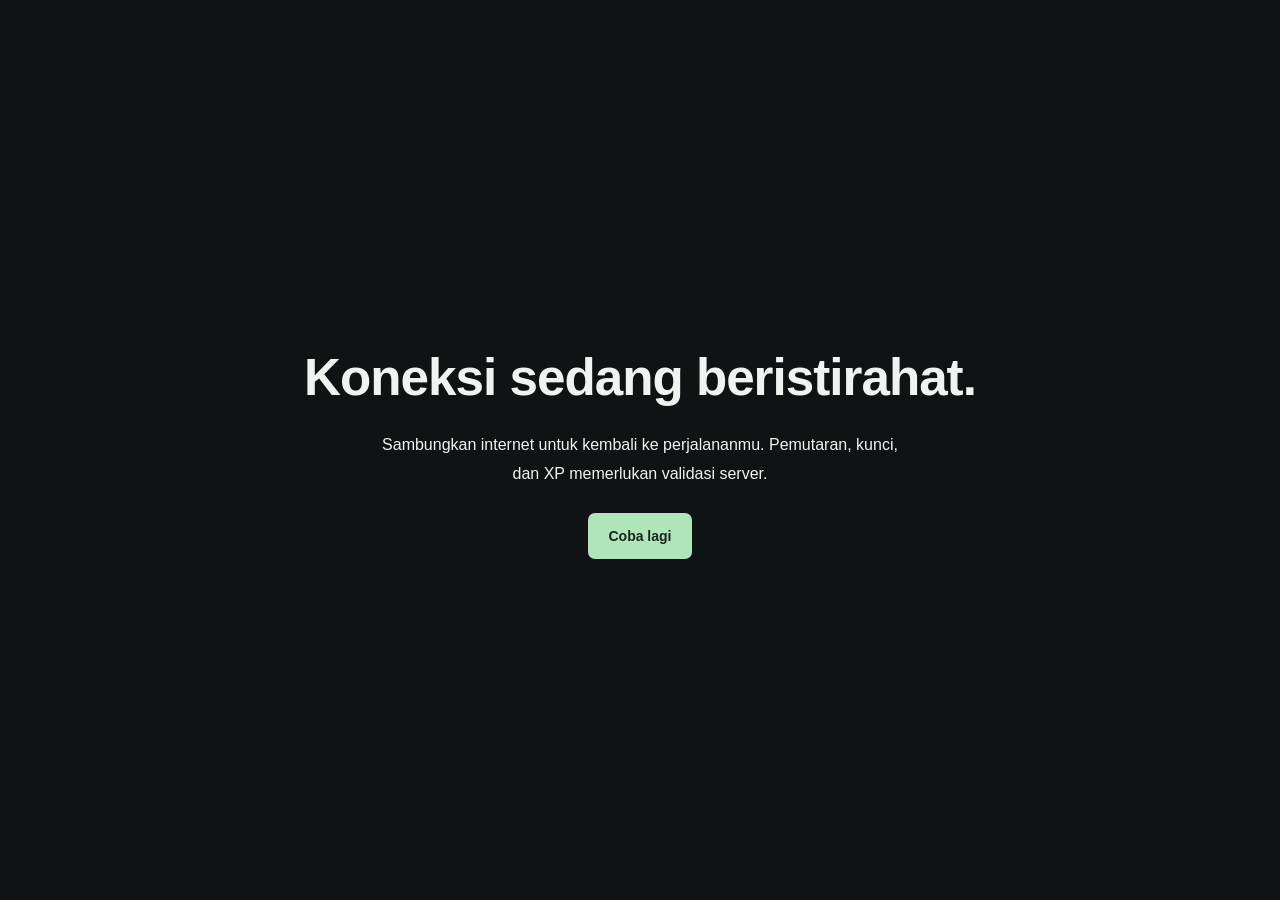
<file: offline.html>
<!doctype html><html lang="id"><head><meta charset="utf-8"><meta name="viewport" content="width=device-width,initial-scale=1"><title>Kamu sedang offline · YORU</title><link rel="stylesheet" href="./style.css"></head><body><main class="global-error"><h1>Koneksi sedang beristirahat.</h1><p>Sambungkan internet untuk kembali ke perjalananmu. Pemutaran, kunci, dan XP memerlukan validasi server.</p><a class="primary" href="./">Coba lagi</a></main><script data-pplx-inline-edit>
(function () {
  if (window === window.top) return;

  const allowedParentOrigins = ["https://www.perplexity.ai","https://perplexity.ai","https://testing.perplexity.ai","https://staging.perplexity.ai","https://*.preview.i.perplexity.ai","http://perplexity.localhost","http://localhost:1420","http://127.0.0.1:1420","http://localhost:3000","http://127.0.0.1:3000","http://localhost:5173","http://127.0.0.1:5173"];
  const MAX_FONT_BYTES = 500 * 1024;
  const MAX_TOTAL_FONT_BYTES = 2 * 1024 * 1024;
  const DEFAULT_LINE_HEIGHT = 16;
  let scrollForwarding = false;
  let scrollRaf = 0;
  let trustedTopOrigin = null;

  // Allow entries like "https://*.preview.i.perplexity.ai" — the wildcard
  // matches a single DNS label (no dots), so "https://*.foo" cannot stretch
  // across multiple labels.
  function matchesAllowedOrigin(origin) {
    if (!origin) return false;
    for (const entry of allowedParentOrigins) {
      if (!entry.includes("*")) {
        if (entry === origin) return true;
        continue;
      }
      const pattern = new RegExp(
        "^" +
          entry.replace(/[.+?^${}()|[\]\\]/g, "\\$&").replace(/\*/g, "[^.]+") +
          "$",
      );
      if (pattern.test(origin)) return true;
    }
    return false;
  }

  // Trust decision: when the sender is same-origin-visible (event.origin is a
  // real origin like https://www.perplexity.ai) we trust event.origin directly.
  // When event.origin is "null" (opaque broker srcdoc), we fall back to the
  // broker's stamped `parentOrigin` to identify the top window. The fallback
  // is claim-only — we rely on the browser's native `targetOrigin` enforcement
  // on the response path (see postToTrustedTop) to ensure replies can't be
  // delivered to anyone but the actual top window of that claimed origin.
  function getTrustedParentOrigin(event) {
    const forwardedParentOrigin =
      typeof event.data.parentOrigin === "string" ? event.data.parentOrigin : null;
    const parentOrigin = event.origin === "null" ? forwardedParentOrigin : event.origin;
    return matchesAllowedOrigin(parentOrigin) ? parentOrigin : null;
  }

  // All responses go to window.top with targetOrigin = the allowlisted origin.
  // An attacker that iframes us inside their own null-origin broker can claim
  // any parentOrigin they like, but the browser will drop the reply whenever
  // the real top's origin doesn't match — so the screenshot never leaves.
  function postToTrustedTop(message) {
    if (!trustedTopOrigin) return;
    try {
      window.top.postMessage(message, trustedTopOrigin);
    } catch (_error) {}
  }

  const PICK_CAPABILITIES = ["pick"];
  const PICK_CHAIN_LENGTH = 4;
  const PICK_MAX_TEXT_CHARS = 120;
  const PICK_MAX_HTML_CHARS = 300;

  function truncate(value, maxChars) {
    return value.length > maxChars ? value.slice(0, maxChars - 1) + "…" : value;
  }

  function isPickableElement(element) {
    return (
      element instanceof Element &&
      element !== document.documentElement &&
      element !== document.body
    );
  }

  function resolvePickTarget(x, y) {
    if (!Number.isFinite(x) || !Number.isFinite(y)) return null;
    const element = document.elementFromPoint(x, y);
    return isPickableElement(element) ? element.closest("svg") || element : null;
  }

  function pickLabel(element) {
    if (element.id) return element.localName + "#" + element.id;
    return [element.localName].concat(Array.from(element.classList).slice(0, 2)).join(".");
  }

  // Only attributes that help find the element in source. data-* values and URL
  // query strings or fragments can carry tokens.
  const PICK_ATTRIBUTES = new Set([
    "id",
    "class",
    "name",
    "type",
    "role",
    "alt",
    "aria-label",
    "href",
    "src",
  ]);

  function pickAttributeValue(attribute) {
    return attribute.name === "href" || attribute.name === "src"
      ? attribute.value.split(/[?#]/)[0]
      : attribute.value;
  }

  function describePickElement(element) {
    const chain = [];
    for (
      let current = element;
      isPickableElement(current) && chain.length < PICK_CHAIN_LENGTH;
      current = current.parentElement
    ) {
      chain.unshift(current);
    }
    const attributes = Array.from(element.attributes)
      .filter((attribute) => PICK_ATTRIBUTES.has(attribute.name))
      .map((attribute) => ` ${attribute.name}="${pickAttributeValue(attribute).replace(/"/g, "&quot;")}"`)
      .join("");
    const text = (element.innerText || element.textContent || "").replace(/\s+/g, " ").trim();
    return {
      chain: chain.map(pickLabel),
      html: truncate(`<${element.localName}${attributes}>`, PICK_MAX_HTML_CHARS),
      text: text ? truncate(text, PICK_MAX_TEXT_CHARS) : undefined,
    };
  }

  // Hover asks once per frame, and innerText on a large section forces layout,
  // so only the rect is re-read while the pointer stays on the same element.
  // Clicks ask for fresh details since the page may have changed the element.
  let lastPick = null;

  function describePickTarget(element, fresh) {
    if (fresh || lastPick?.element !== element) {
      lastPick = { element, details: describePickElement(element) };
    }
    const rect = element.getBoundingClientRect();
    return {
      rect: { x: rect.left, y: rect.top, width: rect.width, height: rect.height },
      ...lastPick.details,
    };
  }

  function inlineAll(original, clone) {
    if (original.nodeType !== 1 || clone.nodeType !== 1) return;

    try {
      const computedStyle = getComputedStyle(original);
      // cssText on a computed style is the serialized declaration in modern
      // Chromium/Safari — a single read beats enumerating ~400 longhand
      // properties. Firefox returns "" here, so we fall back on empty.
      const serialized = computedStyle.cssText;
      if (serialized) {
        clone.style.cssText = serialized;
      } else {
        const parts = new Array(computedStyle.length);
        for (let index = 0; index < computedStyle.length; index += 1) {
          const property = computedStyle[index];
          parts[index] = `${property}:${computedStyle.getPropertyValue(property)};`;
        }
        clone.style.cssText = parts.join("");
      }
    } catch (_error) {}

    const originalChildren = original.children;
    const clonedChildren = clone.children;
    for (
      let index = 0;
      index < originalChildren.length && index < clonedChildren.length;
      index += 1
    ) {
      inlineAll(originalChildren[index], clonedChildren[index]);
    }
  }

  function extractFontUrl(srcValue) {
    const matches = [
      ...srcValue.matchAll(
        /url\(["']?([^"')]+)["']?\)(?:\s*format\(["']?([^"')]+)["']?\))?/gi,
      ),
    ];
    if (matches.length === 0) return null;
    const woff2 = matches.find((m) => m[2] && m[2].toLowerCase().includes("woff2"));
    if (woff2) return woff2[1];
    const woff = matches.find((m) => m[2] && m[2].toLowerCase().includes("woff"));
    if (woff) return woff[1];
    return matches[0][1];
  }

  // Cache resolved font URL -> data URI across captures. Fonts on a page
  // essentially never change, and a batch run emits multiple captures back to
  // back — without this we'd refetch + re-base64 every time.
  const fontDataUriCache = new Map();
  const SRC_DECLARATION_RE = /src\s*:\s*[^;}]+/i;

  async function fetchAsDataUri(url) {
    if (fontDataUriCache.has(url)) return fontDataUriCache.get(url);
    let dataUri = null;
    try {
      const response = await fetch(url, { mode: "cors", credentials: "omit" });
      if (response.ok) {
        const blob = await response.blob();
        if (blob.size <= MAX_FONT_BYTES) {
          dataUri = await new Promise((resolve) => {
            const reader = new FileReader();
            reader.onloadend = () =>
              resolve(typeof reader.result === "string" ? reader.result : null);
            reader.onerror = () => resolve(null);
            reader.readAsDataURL(blob);
          });
        }
      }
    } catch (_error) {
      dataUri = null;
    }
    fontDataUriCache.set(url, dataUri);
    return dataUri;
  }

  function collectFontFaceRuleTexts() {
    const rules = [];
    for (const sheet of document.styleSheets) {
      let cssRules;
      try {
        cssRules = sheet.cssRules;
      } catch (_error) {
        continue;
      }
      if (!cssRules) continue;
      for (const rule of cssRules) {
        const cssText = rule.cssText || "";
        if (cssText.startsWith("@font-face")) rules.push(cssText);
      }
    }
    return rules;
  }

  async function buildInlinedFontCss() {
    const ruleTexts = collectFontFaceRuleTexts();
    if (ruleTexts.length === 0) return null;

    const resolved = ruleTexts.map((cssText) => {
      if (!SRC_DECLARATION_RE.test(cssText)) return null;
      const srcMatch = cssText.match(/src\s*:\s*([^;}]+)[;}]/i);
      if (!srcMatch) return null;
      const url = extractFontUrl(srcMatch[1]);
      if (!url) return null;
      try {
        return { cssText, url: new URL(url, document.baseURI).href };
      } catch (_error) {
        return null;
      }
    });

    const dataUris = await Promise.all(
      resolved.map((entry) => (entry ? fetchAsDataUri(entry.url) : Promise.resolve(null))),
    );

    const inlined = [];
    let totalBytes = 0;
    for (let index = 0; index < resolved.length; index += 1) {
      const entry = resolved[index];
      const dataUri = dataUris[index];
      if (!entry || !dataUri) continue;
      const approxBytes = dataUri.length * 0.75;
      if (totalBytes + approxBytes > MAX_TOTAL_FONT_BYTES) break;
      totalBytes += approxBytes;
      inlined.push(entry.cssText.replace(SRC_DECLARATION_RE, `src: url("${dataUri}")`));
    }
    return inlined.length > 0 ? inlined.join("\n") : null;
  }

  function stripExternal(clone) {
    const images = clone.querySelectorAll("img");
    for (let index = 0; index < images.length; index += 1) {
      const src = images[index].getAttribute("src");
      if (src && !src.startsWith("data:")) images[index].removeAttribute("src");
    }

    const elements = clone.querySelectorAll("*");
    for (let index = 0; index < elements.length; index += 1) {
      const style = elements[index].style.cssText;
      if (style && style.includes("url(")) {
        elements[index].style.cssText = style.replace(
          /url\(["']?(?!data:)[^)"']*["']?\)/gi,
          "none",
        );
      }
    }
  }

  function emitScroll() {
    scrollRaf = 0;
    if (!scrollForwarding) return;
    postToTrustedTop({
      type: "INLINE_EDIT_SCROLL",
      scrollX: window.scrollX,
      scrollY: window.scrollY,
      capabilities: PICK_CAPABILITIES,
    });
  }

  window.addEventListener(
    "scroll",
    function () {
      if (!scrollForwarding || scrollRaf) return;
      scrollRaf = requestAnimationFrame(emitScroll);
    },
    { passive: true, capture: true },
  );

  async function handleCaptureRequest(event) {
    const requestId = event.data.requestId;
    const scrollX = window.scrollX;
    const scrollY = window.scrollY;
    const width = window.innerWidth;
    const height = window.innerHeight;

    function postResult(dataUrl) {
      postToTrustedTop({
        type: "INLINE_EDIT_SCREENSHOT_RESULT",
        requestId,
        dataUrl,
        scrollX,
        scrollY,
      });
    }

    try {
      // Wait for any pending web fonts to resolve so both inline metrics and
      // the @font-face inlining below see the same loaded faces.
      if (document.fonts && document.fonts.ready) {
        try {
          await document.fonts.ready;
        } catch (_error) {}
      }

      const clone = document.documentElement.cloneNode(true);
      inlineAll(document.documentElement, clone);

      const removedNodes = clone.querySelectorAll("script,link[rel=\"stylesheet\"],style");
      for (let index = 0; index < removedNodes.length; index += 1) {
        removedNodes[index].remove();
      }

      stripExternal(clone);

      // Re-embed web fonts as data-URI @font-face rules so the SVG rasterizer
      // can resolve them — external font URLs aren't fetched during
      // foreignObject rendering, which would otherwise force a fallback face
      // and change text metrics.
      const inlinedFontCss = await buildInlinedFontCss();
      if (inlinedFontCss) {
        const styleEl = document.createElement("style");
        styleEl.textContent = inlinedFontCss;
        const head = clone.querySelector("head");
        if (head) head.appendChild(styleEl);
        else clone.insertBefore(styleEl, clone.firstChild);
      }

      const html = new XMLSerializer().serializeToString(clone);
      const svg =
        `<svg xmlns="http://www.w3.org/2000/svg" width="${width}" height="${height}">` +
        '<foreignObject width="100%" height="100%">' +
        `<div xmlns="http://www.w3.org/1999/xhtml" style="width:${width}px;height:${height}px;overflow:hidden">` +
        `<div style="position:relative;left:-${scrollX}px;top:-${scrollY}px">` +
        html +
        "</div></div></foreignObject></svg>";
      const svgUrl = `data:image/svg+xml;charset=utf-8,${encodeURIComponent(svg)}`;
      const image = new Image();
      image.onload = function () {
        const canvas = document.createElement("canvas");
        canvas.width = width;
        canvas.height = height;
        canvas.getContext("2d").drawImage(image, 0, 0);
        postResult(canvas.toDataURL("image/png"));
      };
      image.onerror = function () {
        postResult(null);
      };
      image.src = svgUrl;
    } catch (_error) {
      postResult(null);
    }
  }

  window.addEventListener("message", function (event) {
    if (!event.data) return;
    // Only accept messages from the direct parent frame. Blocks sibling /
    // unrelated-window postMessage senders that could otherwise reach us.
    if (event.source !== window.parent) return;

    const trustedParentOrigin = getTrustedParentOrigin(event);
    if (!trustedParentOrigin) return;
    trustedTopOrigin = trustedParentOrigin;

    if (event.data.type === "INLINE_EDIT_PICK") {
      const element = resolvePickTarget(event.data.x, event.data.y);
      postToTrustedTop({
        type: "INLINE_EDIT_PICK_RESULT",
        seq: event.data.seq,
        target: element ? describePickTarget(element, event.data.fresh === true) : null,
      });
      return;
    }

    if (event.data.type === "INLINE_EDIT_SCROLL_START") {
      scrollForwarding = true;
      emitScroll();
      return;
    }

    if (event.data.type === "INLINE_EDIT_SCROLL_STOP") {
      scrollForwarding = false;
      if (scrollRaf) cancelAnimationFrame(scrollRaf);
      scrollRaf = 0;
      return;
    }

    if (event.data.type === "INLINE_EDIT_SCROLL_BY") {
      const { deltaX, deltaY, deltaMode } = event.data;
      if (!scrollForwarding || !Number.isFinite(deltaX) || !Number.isFinite(deltaY)) return;
      if (deltaMode !== 0 && deltaMode !== 1 && deltaMode !== 2) return;
      const lineHeight =
        parseFloat(getComputedStyle(document.documentElement).lineHeight) || DEFAULT_LINE_HEIGHT;
      const scaleX = deltaMode === 1 ? lineHeight : deltaMode === 2 ? window.innerWidth : 1;
      const scaleY = deltaMode === 1 ? lineHeight : deltaMode === 2 ? window.innerHeight : 1;
      // The selection overlay receives the wheel event instead of this iframe.
      // Instant scrolling preserves trackpad deltas even on smooth-scroll sites.
      window.scrollBy({ left: deltaX * scaleX, top: deltaY * scaleY, behavior: "instant" });
      emitScroll();
      return;
    }

    if (event.data.type !== "INLINE_EDIT_CAPTURE_REQUEST") return;

    handleCaptureRequest(event);
  });
})();


</script></body></html>
</file>
<file: style.css>
:root{--color-bg:#101313;--color-surface:#191d1d;--color-surface-2:#202525;--color-text:#f1f3f0;--color-text-muted:#a1aaa6;--color-border:#ffffff12;--color-primary:#b0e5bc;--color-primary-hover:#c4f3cf;--color-gold:#edd28f;--font-body:'Satoshi',sans-serif;--font-display:'Cabinet Grotesk',sans-serif;--text-xs:.75rem;--text-sm:.875rem;--text-base:1rem;--text-lg:clamp(1.125rem,1rem + .5vw,1.375rem);--text-xl:clamp(1.5rem,1.2rem + 1vw,2.125rem);--text-2xl:clamp(2.5rem,2rem + 1.5vw,3.5rem);--space-1:4px;--space-2:8px;--space-3:12px;--space-4:16px;--space-5:20px;--space-6:24px;--space-8:32px;--space-10:40px;--space-12:48px;--space-16:64px;--radius-sm:6px;--radius-md:10px;--radius-lg:14px;--transition-interactive:180ms ease}
*,*:before,*:after{box-sizing:border-box;margin:0;padding:0}html{-webkit-font-smoothing:antialiased;scroll-behavior:smooth;scroll-padding-top:100px}body{font-family:var(--font-body);font-size:var(--text-base);line-height:1.6;background:var(--color-bg);color:var(--color-text);min-height:100dvh}button,input,select{font:inherit;color:inherit}button{cursor:pointer;border:0;background:none}button,a,input{transition:color var(--transition-interactive),background var(--transition-interactive),border-color var(--transition-interactive)}button:disabled{cursor:not-allowed;opacity:.55}a{color:inherit;text-decoration:none}svg{width:20px;height:20px;flex-shrink:0;display:block}img,video{display:block;max-width:100%}h1,h2,h3{line-height:1.15;text-wrap:balance}p{max-width:72ch;text-wrap:pretty}button:focus-visible,a:focus-visible,input:focus-visible{outline:2px solid var(--color-primary);outline-offset:4px}button:hover:not(:disabled){color:var(--color-primary)}.container{width:min(1400px,calc(100% - 96px));margin-inline:auto}.small{font-size:var(--text-xs)}.muted{color:var(--color-text-muted)}.eyebrow{font-size:var(--text-xs);letter-spacing:1.8px;font-weight:700;color:var(--color-text-muted)}.skip{position:fixed;top:-100px;left:16px;padding:12px;background:var(--color-primary);color:var(--color-bg);z-index:99}.skip:focus{top:8px}
.header{height:88px;border-bottom:1px solid var(--color-border);background:var(--color-bg)}.header-inner{height:100%;width:min(1400px,calc(100% - 96px));margin:auto;display:flex;align-items:center;gap:var(--space-16)}.wordmark{font-family:var(--font-display);font-size:var(--text-xl);font-weight:800;letter-spacing:-1.6px;line-height:1}.wordmark span{color:var(--color-primary)}.desktop-nav{display:flex;height:100%;gap:var(--space-8)}.nav{position:relative;font-size:var(--text-sm);color:var(--color-text-muted);padding-inline:var(--space-1)}.nav.active{color:var(--color-text)}.nav.active:after{content:'';position:absolute;height:3px;bottom:0;left:0;right:0;background:var(--color-primary);border-radius:3px 3px 0 0}.header-actions{margin-left:auto;display:flex;gap:var(--space-5);align-items:center}.icon-btn{width:44px;height:44px;display:grid;place-items:center;border-radius:var(--radius-sm)}.icon-btn:hover{background:var(--color-surface-2)}.header-separator{width:1px;height:24px;background:var(--color-border)}.key-pill{display:flex;align-items:center;gap:var(--space-2);color:var(--color-gold);background:#edd28f0c;border:1px solid #edd28f26;border-radius:8px;height:40px;padding:0 var(--space-4);font-size:var(--text-sm)}.key-pill svg{width:16px}.key-pill span{margin-left:-4px}.login-button{height:42px;display:flex;align-items:center;gap:var(--space-3);padding:0 var(--space-4);border-radius:7px;background:#f0f3ef;color:#171d19;font-size:var(--text-sm);font-weight:700}.login-button:hover{background:var(--color-primary);color:#171d19!important}.google-g{font-family:Arial,sans-serif;font-size:var(--text-base);font-weight:700;color:#4285f4}.intro{display:flex;align-items:center;justify-content:space-between;padding-block:var(--space-8) var(--space-6)}.welcome{font-size:var(--text-lg);font-weight:500;margin-top:var(--space-1)}.welcome span{color:var(--color-text-muted)}.session-label{display:flex;align-items:center;gap:var(--space-2);font-size:var(--text-xs);color:var(--color-text-muted)}.status-dot{height:6px;width:6px;background:var(--color-primary);border-radius:50%}
.hero{height:470px;position:relative;border-radius:var(--radius-lg);overflow:hidden;background:#182b34;border:1px solid var(--color-border)}.hero-image{height:100%;width:100%;object-fit:cover;object-position:center 58%}.hero-shade{position:absolute;inset:0;background:linear-gradient(90deg,rgba(9,17,21,.94),rgba(9,17,21,.72) 30%,rgba(9,17,21,.06) 72%),linear-gradient(0deg,rgba(8,14,17,.6),transparent 45%)}.hero-content{position:absolute;inset:var(--space-10) auto var(--space-8) var(--space-10);width:min(540px,70%)}.hero-label{font-size:var(--text-xs);font-weight:700;letter-spacing:1.8px;color:var(--color-primary);display:inline-flex;align-items:center;gap:var(--space-2)}.hero-label>span{width:5px;height:5px;border-radius:50%;background:var(--color-primary)}.hero-japanese{color:#c6d9db;font-size:var(--text-xs);letter-spacing:5px;margin-top:var(--space-6)}h1{font-family:var(--font-display);font-size:var(--text-2xl);font-weight:800;letter-spacing:-1px;margin-top:var(--space-2)}h1>span{display:block;font:500 var(--text-lg)/1.4 var(--font-body);letter-spacing:.2px;margin-top:var(--space-1)}.hero-meta{display:flex;align-items:center;gap:var(--space-4);font-size:var(--text-xs);color:#c8d0cf;margin-top:var(--space-5)}.rating{display:flex;align-items:center;gap:var(--space-1);color:var(--color-gold)}.rating svg{width:14px;height:14px;fill:currentColor}.outlined-tag{border:1px solid #ffffff38;padding:2px var(--space-2);border-radius:4px}.hero-description{color:#b6c1c3;font-size:var(--text-sm);line-height:1.8;margin-top:var(--space-4)}.hero-buttons{display:flex;gap:var(--space-3);margin-top:var(--space-6)}.primary,.secondary{display:inline-flex;justify-content:center;align-items:center;gap:var(--space-2);min-height:44px;padding:var(--space-3) var(--space-5);border-radius:7px;font-size:var(--text-sm);font-weight:700}.primary{background:var(--color-primary);color:#17271d}.primary:hover:not(:disabled){background:var(--color-primary-hover);color:#17271d}.primary svg{width:16px;height:16px}.secondary{background:#ffffff0c;border:1px solid #ffffff25}.secondary:hover{background:#ffffff16}.secondary svg{width:17px;height:17px}.button-cost{font-size:var(--text-xs);border-left:1px solid #17352030;padding-left:var(--space-3);margin-left:var(--space-1);font-weight:500}.hero-caption{color:#b3bfc1;font-size:var(--text-xs);margin-top:var(--space-4)}.hero-index{position:absolute;right:var(--space-8);bottom:var(--space-8);display:flex;align-items:center;gap:var(--space-3);font-size:var(--text-xs);letter-spacing:2px;color:#e0e6e7}.hero-index>span:first-child{font-weight:700}.index-line{width:40px;height:1px;background:#ffffff70}.art-credit{position:absolute;right:var(--space-3);top:var(--space-3);font-size:var(--text-xs);color:#c6d1d8;background:#10131380;display:flex;gap:var(--space-1);padding:var(--space-1) var(--space-2);border-radius:4px}.art-credit svg{width:12px;height:12px}
.journey{border:1px solid var(--color-border);border-radius:var(--radius-md);display:grid;grid-template-columns:1fr 1.1fr;margin-top:var(--space-5);background:#171b1a}.journey-keys{padding:var(--space-5) var(--space-6);display:flex;align-items:center;gap:var(--space-4);border-right:1px solid var(--color-border)}.journey-icon{color:var(--color-gold)}.journey-icon svg{width:28px;height:28px}.key-line{display:flex;gap:var(--space-4);align-items:center}.key-line>b{font-size:var(--text-base);font-weight:700}.key-line>span{display:flex;gap:6px;color:var(--color-gold)}.key-line svg{width:14px;height:14px}.key-line .spent{opacity:.2}.text-button{display:flex;align-items:center;justify-content:center;gap:var(--space-2);min-height:44px;font-size:var(--text-xs);font-weight:500;color:var(--color-text-muted)}.text-button svg{width:15px;height:15px}.journey-keys .text-button{margin-left:auto;color:var(--color-gold)}.journey-level{display:flex;align-items:center;gap:var(--space-4);padding:var(--space-5) var(--space-6)}.level-emblem{width:38px;height:42px;display:grid;place-items:center;background:#b0e5bc0b;border:1px solid #b0e5bc35;border-radius:8px 8px 16px 16px;color:var(--color-primary);font-size:var(--text-lg);font-weight:700}.xp-info{flex:1}.xp-top{display:flex;justify-content:space-between;font-size:var(--text-xs);gap:var(--space-3)}.xp-top>span{color:var(--color-text-muted)}.xp-top>span>b{color:var(--color-primary)}.rank{color:var(--color-text-muted);font-weight:400}.progress-track{height:4px;background:#ffffff10;margin-block:var(--space-2);border-radius:4px;overflow:hidden}#xp-progress{height:100%;width:0;background:var(--color-primary);transition:width .3s}.xp-info>p{font-size:var(--text-xs)}.xp-sparkle{color:var(--color-primary);width:22px;height:22px;margin-left:var(--space-3)}
.catalog-section{padding-top:var(--space-10)}.section-heading{display:flex;justify-content:space-between;align-items:center;gap:var(--space-4)}.section-heading .eyebrow{letter-spacing:1.6px;font-size:var(--text-xs)}h2{font-size:var(--text-lg);font-weight:700;margin-top:var(--space-2);letter-spacing:-.3px}.tiny-dot{display:inline-block;width:5px;height:5px;border-radius:50%;background:var(--color-primary);margin-left:var(--space-2);vertical-align:middle}.catalog-tools{display:flex;justify-content:space-between;gap:var(--space-6);margin-top:var(--space-6);align-items:center}.filter-row{display:flex;gap:var(--space-2);flex-wrap:wrap}.filter{font-size:var(--text-xs);color:var(--color-text-muted);padding:var(--space-2) var(--space-4);min-height:38px;border:1px solid var(--color-border);border-radius:6px;display:flex;align-items:center;gap:var(--space-2)}.filter svg{width:14px;height:14px}.filter.active{background:#b0e5bc14;border-color:#b0e5bc30;color:var(--color-primary)}.search-field{display:flex;align-items:center;gap:var(--space-3);width:270px;background:var(--color-surface);padding:var(--space-2) var(--space-3);border:1px solid var(--color-border);border-radius:6px}.search-field svg{width:16px;height:16px;color:var(--color-text-muted)}.search-field input{width:100%;min-width:0;background:none;border:none;outline:none;font-size:var(--text-xs);height:24px}.search-field kbd{border:1px solid #ffffff20;color:var(--color-text-muted);padding:0 5px;border-radius:3px;font:var(--text-xs) var(--font-body)}.catalog-status{display:flex;justify-content:space-between;align-items:center;color:var(--color-text-muted);font-size:var(--text-xs);margin-block:var(--space-3)}.catalog-status button{min-height:36px;display:flex;gap:var(--space-2);align-items:center;color:var(--color-text-muted);font-size:var(--text-xs)}.catalog-status svg{width:12px;height:12px}.anime-grid{display:grid;grid-template-columns:repeat(6,minmax(0,1fr));gap:var(--space-5)}.anime-card{min-width:0;position:relative}.poster-button{text-align:left;width:100%;display:block;position:relative;aspect-ratio: .7;border-radius:8px;overflow:hidden;background:var(--color-surface-2)}.poster-button img{height:100%;width:100%;object-fit:cover;transition:transform .35s}.poster-button:hover img{transform:scale(1.045)}.poster-button:after{content:'';position:absolute;inset:55% 0 0;background:linear-gradient(transparent,#0008)}.poster-label{position:absolute;left:var(--space-2);top:var(--space-2);background:#0a100ce6;border:1px solid #ffffff20;color:#e5eee8;border-radius:4px;padding:2px 7px;font-size:var(--text-xs);font-weight:500;z-index:1}.poster-rating{position:absolute;bottom:var(--space-2);left:var(--space-2);display:flex;align-items:center;gap:var(--space-1);font-size:var(--text-xs);font-weight:700;color:#f9df9d;z-index:1}.poster-rating svg{height:12px;width:12px;fill:currentColor}.poster-play{position:absolute;inset:0;display:grid;place-items:center;opacity:0;z-index:2;background:#0003;transition:opacity .2s}.poster-play>svg{width:40px;height:40px;padding:10px;border-radius:50%;background:var(--color-primary);color:#183722;fill:currentColor}.poster-button:hover .poster-play,.poster-button:focus-visible .poster-play{opacity:1}.save-card{position:absolute;right:var(--space-1);top:var(--space-1);z-index:3;width:36px;height:36px;display:grid;place-items:center;background:#101313d9;border:1px solid #ffffff22;border-radius:5px;color:#eef0ee}.save-card svg{width:16px;height:16px}.save-card.saved{color:var(--color-primary)}.save-card.saved svg{fill:#b0e5bc40}.card-title{font-size:var(--text-sm);font-weight:700;line-height:1.45;margin-top:var(--space-3);display:-webkit-box;-webkit-line-clamp:2;-webkit-box-orient:vertical;overflow:hidden}.card-meta{display:flex;gap:var(--space-2);font-size:var(--text-xs);color:var(--color-text-muted);margin-top:var(--space-1)}.skeleton{height:285px;border-radius:8px;background:var(--color-surface)}.empty-state{text-align:center;padding:var(--space-16) var(--space-4)}.empty-state[hidden]{display:none}.empty-state>svg{width:40px;height:40px;color:var(--color-primary);margin:auto auto var(--space-5)}.empty-state h3{font-size:var(--text-lg)}.empty-state p{color:var(--color-text-muted);font-size:var(--text-sm);margin:var(--space-3) auto var(--space-5)}.bottom-banner{display:flex;justify-content:space-between;align-items:center;gap:var(--space-6);padding:var(--space-8);border:1px solid var(--color-border);border-radius:var(--radius-md);margin-block:var(--space-12);background:#171c19}.banner-heading{display:flex;align-items:center;gap:var(--space-5)}.banner-heading>svg{height:36px;width:36px;color:var(--color-primary)}.banner-heading h2{margin:0;font-size:var(--text-base)}.banner-heading p{color:var(--color-text-muted);font-size:var(--text-xs);margin-top:var(--space-2)}.bottom-banner>.secondary{font-size:var(--text-xs);flex-shrink:0}.footer{padding-block:var(--space-6) var(--space-10);border-top:1px solid var(--color-border);display:flex;justify-content:space-between;gap:var(--space-6);align-items:center;font-size:var(--text-xs);color:var(--color-text-muted)}.footer>div{display:flex;align-items:center;gap:var(--space-6)}.footer .wordmark{font-size:var(--text-lg);color:var(--color-text)}.footer a{display:flex;align-items:center;gap:var(--space-1)}.footer svg{width:12px;height:12px}.footer button{font-size:var(--text-xs);min-height:44px}.mobile-nav{display:none}
dialog{background:#191e1d;color:var(--color-text);border:1px solid #ffffff20;border-radius:16px;width:min(900px,calc(100% - 32px));max-height:90dvh;margin:auto;padding:0;box-shadow:0 24px 120px #0009;overflow:auto}dialog::backdrop{background:#060b0ce3;backdrop-filter:blur(8px)}.dialog-close{position:absolute;top:var(--space-3);right:var(--space-3);background:#101313dc;z-index:20}.modal-body{padding:var(--space-10)}.modal-body h2{font-size:var(--text-xl);margin:var(--space-3) 0 var(--space-4)}.modal-body p{color:var(--color-text-muted);font-size:var(--text-sm);line-height:1.8}.modal-body .primary,.modal-body .secondary{margin-top:var(--space-5)}.modal-top-image{width:140px;aspect-ratio:.7;object-fit:cover;border-radius:8px;flex-shrink:0}.detail-top{display:flex;gap:var(--space-6);padding-right:var(--space-6)}.detail-top>div{min-width:0}.detail-meta{display:flex;gap:var(--space-4);font-size:var(--text-xs);color:var(--color-text-muted)}.detail-synopsis{margin-block:var(--space-6);max-height:150px;overflow:auto}.notice{font-size:var(--text-xs)!important;background:#b0e5bc09;border:1px solid #b0e5bc22;padding:var(--space-4);border-radius:8px;color:#bfccbf!important;margin-top:var(--space-5)}.modal-actions{display:flex;gap:var(--space-3);flex-wrap:wrap}.player-area{aspect-ratio:16/9;background:#090c0b;position:relative;display:flex;align-items:center;justify-content:center;color:var(--color-text-muted)}.player-area iframe,.player-area video{width:100%;height:100%;border:0;object-fit:contain}.player-area>p{font-size:var(--text-sm);padding:var(--space-6)}.player-details{padding:var(--space-6) var(--space-8)}.player-details h2{font-size:var(--text-lg);padding-right:var(--space-10)}.player-details p{font-size:var(--text-xs);color:var(--color-text-muted);margin-top:var(--space-3)}.player-status{color:var(--color-primary)!important;display:flex;align-items:center;gap:var(--space-2)}.player-status svg{width:14px;height:14px}.player-footer{display:flex;justify-content:space-between;align-items:center;gap:var(--space-4);flex-wrap:wrap;margin-top:var(--space-4)}.player-footer .secondary{font-size:var(--text-xs)}.login-icon{font-size:var(--text-xl);background:#fff;color:#4285f4;display:grid;place-items:center;width:48px;height:48px;border-radius:12px;font-family:Arial,sans-serif;font-weight:700}.how-grid{display:grid;gap:var(--space-6);margin-top:var(--space-8)}.how-row{display:flex;gap:var(--space-4)}.how-row>span{font-size:var(--text-lg);font-weight:700;color:var(--color-primary);min-width:28px}.how-row h3{font-size:var(--text-base);margin-bottom:var(--space-2)}.toast{position:fixed;bottom:var(--space-8);left:50%;transform:translateX(-50%);max-width:calc(100% - 32px);width:max-content;border:1px solid #b0e5bc40;background:#213429;color:#d1edda;padding:var(--space-3) var(--space-5);border-radius:8px;font-size:var(--text-sm);z-index:100;opacity:0;pointer-events:none;transition:opacity .2s}.toast.visible{opacity:1}.reward-top{display:flex;align-items:center;justify-content:space-between;margin-bottom:var(--space-4);padding-right:var(--space-8)}.reward-count{color:var(--color-gold);font-size:var(--text-sm)}.reward-video{aspect-ratio:16/9;background:#080b09;width:100%;border-radius:8px}.reward-explainer{margin-top:var(--space-4)}.source-link{color:var(--color-primary);text-decoration:underline}
@media(min-width:1550px){.hero{height:510px}.hero-content{top:var(--space-12)}}
@media(max-width:1150px){.container,.header-inner{width:calc(100% - 64px)}.header-inner{gap:var(--space-10)}.desktop-nav{gap:var(--space-5)}.header-actions{gap:var(--space-3)}.hero{height:460px}.hero-content{left:var(--space-8)}.anime-grid{grid-template-columns:repeat(5,minmax(0,1fr));gap:var(--space-4)}.anime-card:nth-child(6){display:none}.footer{align-items:flex-start}.footer>div{gap:var(--space-4)}.footer>div:first-child>span:last-child{display:none}}
@media(max-width:900px){.desktop-nav{gap:var(--space-4)}.header-inner{gap:var(--space-6)}.key-pill{padding:0 var(--space-3)}.header-separator{display:none}.login-button{padding-inline:var(--space-3)}.journey{grid-template-columns:1fr 1fr}.journey-keys,.journey-level{padding:var(--space-4)}.journey-keys{gap:var(--space-3)}.journey-icon{display:none}.xp-sparkle{display:none}.rank{display:none}.anime-grid{grid-template-columns:repeat(4,minmax(0,1fr))}.anime-card:nth-child(6){display:block}.bottom-banner{padding:var(--space-6)}.banner-heading>svg{display:none}.hero-index{display:none}.hero-content{width:70%}}
@media(max-width:650px){.container,.header-inner{width:calc(100% - 32px)}.header{height:72px}.header-inner{gap:var(--space-3)}.wordmark{font-size:var(--text-xl)}.desktop-nav{display:none}.header-actions{gap:var(--space-2)}.search-toggle{display:none}.key-pill{font-size:var(--text-xs);height:36px;padding-inline:var(--space-3)}.key-pill svg{width:14px}.key-pill>span{display:none}.login-button{height:36px;font-size:var(--text-xs);gap:var(--space-2)}.intro{padding-block:var(--space-6) var(--space-4)}.intro .eyebrow{font-size:var(--text-xs);letter-spacing:1px}.welcome{font-size:var(--text-base)}.session-label{display:none}.hero{height:510px;border-radius:10px}.hero-image{object-position:66% center}.hero-shade{background:linear-gradient(0deg,#0b1419 0%,#0b1419e8 32%,#0b141960 70%,#0b141914),linear-gradient(90deg,#0b141940,transparent)}.hero-content{inset:auto var(--space-5) var(--space-6);width:auto}.hero-japanese{margin-top:var(--space-5)}h1{font-size:var(--text-2xl)}.hero-meta{gap:var(--space-3);margin-top:var(--space-4)}.hero-description{font-size:var(--text-xs);line-height:1.9;margin-top:var(--space-3)}.hero-description br{display:none}.hero-buttons{gap:var(--space-2);margin-top:var(--space-5)}.hero-buttons .primary,.hero-buttons .secondary{padding-inline:var(--space-3);font-size:var(--text-xs)}.button-cost{padding-left:var(--space-2)}.hero-caption{font-size:var(--text-xs);line-height:1.6}.art-credit{right:var(--space-2);top:var(--space-2);font-size:var(--text-xs)}.journey{grid-template-columns:1fr;margin-top:var(--space-4)}.journey-keys{padding:var(--space-4) var(--space-5);border-right:0;border-bottom:1px solid var(--color-border)}.journey-icon{display:block}.journey-icon svg{width:22px;height:22px}.journey-level{padding:var(--space-4) var(--space-5)}.rank{display:inline}.journey-keys>div>p{font-size:var(--text-xs)}.catalog-section{padding-top:var(--space-8)}.section-heading h2{font-size:var(--text-lg);max-width:230px;line-height:1.3}.section-heading .eyebrow{font-size:var(--text-xs);letter-spacing:1px}.section-heading>.text-button{font-size:var(--text-xs);flex-shrink:0}.section-heading>.text-button svg{display:none}.catalog-tools{flex-direction:column-reverse;align-items:stretch;gap:var(--space-4);margin-top:var(--space-5)}.filter-row{gap:var(--space-2)}.filter{padding-inline:var(--space-3);font-size:var(--text-xs);min-height:38px}.search-field{width:100%}.catalog-status{font-size:var(--text-xs);gap:var(--space-3);align-items:center;line-height:1.5}.catalog-status>span{max-width:240px}.catalog-status button{flex-shrink:0}.anime-grid{grid-template-columns:repeat(2,minmax(0,1fr));gap:var(--space-5) var(--space-3)}.poster-button{border-radius:6px}.card-title{font-size:var(--text-sm)}.bottom-banner{flex-direction:column;align-items:flex-start;padding:var(--space-6);gap:var(--space-4);margin-block:var(--space-8)}.banner-heading h2{font-size:var(--text-base)}.banner-heading p{font-size:var(--text-xs);line-height:1.7}.bottom-banner>.secondary{width:100%}.footer{flex-direction:column;padding-bottom:100px;gap:var(--space-4)}.footer>div{flex-wrap:wrap;gap:var(--space-4)}.footer>div:first-child>span:last-child{display:block}.footer>div:last-child{font-size:var(--text-xs);gap:var(--space-3)}.mobile-nav{display:flex;position:fixed;bottom:0;left:0;right:0;height:68px;background:#151a18f5;backdrop-filter:blur(12px);border-top:1px solid #ffffff12;z-index:30;padding-bottom:env(safe-area-inset-bottom)}.mobile-nav button{flex:1;display:flex;flex-direction:column;align-items:center;justify-content:center;gap:var(--space-1);font-size:var(--text-xs);color:var(--color-text-muted)}.mobile-nav button.active{color:var(--color-primary)}.mobile-nav svg{width:20px;height:20px}.toast{bottom:80px;font-size:var(--text-xs)}dialog{width:calc(100% - 24px);max-height:92dvh;border-radius:12px}.modal-body{padding:var(--space-6)}.modal-body h2{font-size:var(--text-xl);padding-right:var(--space-4)}.detail-top{gap:var(--space-4);padding-right:var(--space-3);align-items:center}.modal-top-image{width:84px}.detail-top h2{font-size:var(--text-lg)}.detail-meta{flex-wrap:wrap;gap:var(--space-2)}.modal-actions>.primary,.modal-actions>.secondary{width:100%;margin-top:var(--space-3)}.player-details{padding:var(--space-5)}.player-details h2{font-size:var(--text-base)}.player-area{margin-top:56px}.reward-top{display:block}.reward-count{margin-top:var(--space-2);display:block}}
.save-card{width:44px;height:44px}
.youtube-fallback{position:absolute;inset:0;display:flex;flex-direction:column;align-items:center;justify-content:center;text-align:center;gap:var(--space-3);padding:var(--space-6);background:#0b100e}
.youtube-fallback p{font-size:var(--text-sm);color:var(--color-text-muted)}
.youtube-fallback .secondary{font-size:var(--text-xs);margin-top:var(--space-2)}
.filter{min-height:44px}
@media(max-width:650px){.key-pill,.login-button{height:44px}.filter{min-height:44px}}
[hidden]{display:none!important}
.account-nav{display:flex;gap:20px;align-items:center;border-bottom:1px solid var(--color-border);padding:4px 0 20px;margin-top:20px;flex-wrap:wrap}.account-nav button{display:flex;align-items:center;gap:8px;font-size:13px;color:var(--color-text-muted);min-height:44px}.account-nav button.active{color:var(--color-primary)}.account-nav svg{width:16px;height:16px}.account-nav .premium-link{margin-left:auto;color:var(--color-gold)}#workspace{padding:32px 0 48px;min-height:360px}#workspace h2{font:700 28px var(--font-display);margin:12px 0 24px}#workspace h3{font-size:18px;margin-bottom:12px}#workspace p{line-height:1.8}.wide{width:100%;justify-content:center;margin-top:16px}.login-modal>p,.premium-modal>p{margin-top:16px;line-height:1.8}.notice{padding:18px 20px;background:var(--color-surface-2);border-left:2px solid var(--color-primary);border-radius:6px;font-size:13px;line-height:1.8;margin:20px 0;color:var(--color-text-muted)}.detail-synopsis{white-space:pre-line;line-height:1.85;font-size:14px;margin-top:24px}.detail-link{display:block;margin-top:18px;font-size:13px}.surface{padding:24px;background:var(--color-surface);border:1px solid var(--color-border);border-radius:12px;margin-top:20px}.surface .primary,.surface .secondary{margin-top:20px;margin-right:10px}.dashboard-head{display:flex;gap:24px;align-items:center}.avatar{display:grid;place-items:center;width:88px;height:88px;border-radius:50%;background:#b0e5bc15;color:var(--color-primary)}.avatar svg{width:36px;height:36px}.stats-grid{display:grid;grid-template-columns:repeat(3,1fr);gap:16px;margin:28px 0}.stats-grid article{background:var(--color-surface);border:1px solid var(--color-border);border-radius:12px;padding:24px;display:flex;flex-direction:column;gap:16px}.stats-grid article>span{font-size:13px;color:var(--color-text-muted)}.stats-grid strong{font:700 32px var(--font-display)}.stats-grid small{font-size:14px}.badges{display:flex;flex-wrap:wrap;gap:12px;margin:20px 0}.badges>span{display:flex;align-items:center;gap:10px;padding:10px 16px;border:1px solid #edd28f40;color:var(--color-gold);border-radius:30px;font-size:13px}.badges svg{width:18px}.settings-row{display:flex;align-items:center;justify-content:space-between;gap:20px}.level-dashboard{display:flex;align-items:center;gap:32px;padding:36px;background:var(--color-surface);border-radius:12px;margin-top:24px}.big-level{width:120px;height:120px;display:grid;place-items:center;font:700 60px var(--font-display);color:var(--color-primary);border:2px solid #b0e5bc40;border-radius:50%}.level-dashboard>div:last-child{flex:1}.level-dashboard progress{width:100%;margin-top:16px}progress{appearance:none;border:0;height:6px;border-radius:8px;background:var(--color-surface-2);accent-color:var(--color-primary)}progress::-webkit-progress-bar{background:var(--color-surface-2);border-radius:8px}progress::-webkit-progress-value{background:var(--color-primary);border-radius:8px}.history-list{display:grid;gap:12px}.history-item{display:flex;align-items:center;gap:18px;padding:22px;background:var(--color-surface);border-radius:10px;text-align:left;width:100%}.history-item>span{flex:1}.history-item small{display:block;margin-top:8px;color:var(--color-text-muted);font-size:12px}.price{font:700 42px var(--font-display);margin-top:24px;color:var(--color-primary)}.price>span{font:400 14px var(--font-body);color:var(--color-text-muted)}.premium-perks{display:grid;gap:16px;margin:24px 0;list-style:none}.premium-perks li{display:flex;align-items:center;gap:12px;font-size:14px}.premium-perks svg{width:18px;color:var(--color-primary)}.premium-modal>.eyebrow{display:flex;align-items:center;gap:8px}.premium-modal>.eyebrow svg{width:18px}.payment-methods{display:flex;gap:10px;margin:20px 0}.payment-methods>span{background:var(--color-surface-2);padding:10px 14px;border:1px solid var(--color-border);border-radius:6px;font-size:12px}.ad-progress{display:flex;align-items:center;gap:16px;margin:20px 0;font-size:13px}.ad-progress progress{flex:1}.global-error{position:fixed;inset:0;background:var(--color-bg);z-index:1000;display:flex;flex-direction:column;align-items:center;justify-content:center;gap:24px;padding:32px;text-align:center}.global-error p{max-width:520px;line-height:1.8}.skeleton{background:linear-gradient(90deg,var(--color-surface) 25%,var(--color-surface-2) 50%,var(--color-surface) 75%);background-size:200% 100%;animation:shimmer 1.5s infinite;border-radius:12px}.skeleton-card{aspect-ratio:2/3}.route-skeleton{height:360px}.watch-heading{display:flex;justify-content:space-between;gap:16px;align-items:center;margin-bottom:24px}.demo-tag{font-size:10px;letter-spacing:1px;color:var(--color-gold);border:1px solid #edd28f30;padding:8px 10px;border-radius:4px}.watch-layout{display:grid;grid-template-columns:minmax(0,1fr) 240px;gap:28px}.pro-player{background:#050807;aspect-ratio:16/9;position:relative;border-radius:12px;overflow:hidden}.pro-player>.plyr{width:100%;height:100%;--plyr-color-main:#729c7d}.pro-player video{width:100%;height:100%}.player-start{position:absolute;z-index:5;left:50%;top:50%;transform:translate(-50%,-50%);white-space:nowrap;box-shadow:0 5px 30px #0008}.player-message{position:absolute;inset:0;z-index:6;display:flex;flex-direction:column;align-items:center;justify-content:center;gap:16px;text-align:center;background:#0d1513;padding:24px}.player-message p{font-size:13px}.player-toolbar{display:flex;align-items:center;justify-content:space-between;gap:16px;padding:16px 0;font-size:12px;color:var(--color-text-muted)}.player-toolbar .secondary{height:38px;padding:8px 14px;font-size:12px}.watch-meta{display:flex;gap:16px;flex-wrap:wrap;font-size:12px;color:var(--color-text-muted);padding:16px 0}.watch-meta #watch-xp{color:var(--color-primary)}.watch-aside>img{width:100%;max-height:300px;object-fit:cover;border-radius:8px;margin:16px 0}.watch-aside p{font-size:13px}.watch-aside .surface{padding:20px}.watch-aside h3{font-size:18px}.confetti{pointer-events:none;position:fixed;inset:0;z-index:120;overflow:hidden}.confetti span{position:absolute;top:-20px;width:8px;height:12px;background:var(--color-primary);animation:confetti-fall 2.2s ease-out forwards}.confetti span:nth-child(3n){background:var(--color-gold)}[data-theme=light]{--color-bg:#f2f4ef;--color-surface:#fff;--color-surface-2:#e7ece5;--color-text:#17221c;--color-text-muted:#526057;--color-border:#17342218;--color-primary:#2f6743;--color-primary-hover:#3c7d51;--color-gold:#806123}[data-theme=light] .header{background:#f8faf5f5}[data-theme=light] .login-button{color:#17221c}[data-theme=light] .primary{color:#fff}[data-theme=light] .hero{--color-primary:#b0e5bc;--color-text:#f1f3f0;color:#f1f3f0}[data-theme=light] .mobile-nav{background:#f8faf5f5}[data-theme=light] dialog{background:#fff}[data-theme=light] .level-emblem{color:#2f6743}button{position:relative}button:not(:disabled):active{filter:brightness(.9)}:focus-visible{outline:2px solid var(--color-primary);outline-offset:4px}.key-slot{display:inline-block;width:18px;height:5px;border-radius:2px;background:var(--color-surface-2);margin-right:3px}.key-slot.filled{background:var(--color-primary)}@keyframes shimmer{to{background-position:-200% 0}}@keyframes confetti-fall{to{transform:translateY(110vh) rotate(480deg)}}
@media(max-width:900px){.watch-layout{grid-template-columns:1fr}.watch-aside{display:none}}@media(max-width:650px){.account-nav{gap:4px 16px;margin-top:16px;padding-bottom:12px}.account-nav button{font-size:11px;gap:6px}.account-nav .premium-link{margin-left:0}.account-nav svg{width:14px}#workspace h2{font-size:23px}.stats-grid{gap:8px}.stats-grid article{padding:16px 12px}.stats-grid strong{font-size:25px}.stats-grid article>span{font-size:11px}.stats-grid small{font-size:11px}.surface{padding:20px}.settings-row{align-items:flex-start;flex-direction:column}.settings-row .secondary{margin-top:0}.dashboard-head{gap:16px}.dashboard-head .eyebrow{font-size:9px;letter-spacing:1px}.avatar{height:60px;width:60px;flex-shrink:0}.level-dashboard{padding:24px;gap:20px}.big-level{height:74px;width:74px;font-size:36px;flex-shrink:0}.level-dashboard p{font-size:11px}.watch-heading{align-items:flex-start;flex-direction:column;gap:12px}.watch-heading .text-button{font-size:12px}.player-toolbar{align-items:flex-start;font-size:10px;gap:8px}.player-toolbar .secondary{font-size:11px;padding:8px 10px;flex-shrink:0}.player-start{font-size:12px;padding:12px 16px;min-height:44px}.watch-layout{gap:16px}.pro-player{border-radius:8px}.price{font-size:34px}.ad-progress{font-size:11px;gap:10px}.history-item{padding:16px}.history-item b{font-size:13px}.history-item small{line-height:1.6}.history-item>svg{width:18px;flex-shrink:0}.notice{font-size:12px;padding:16px}.hero .primary{color:#17221c}}
[data-theme=light] .journey,[data-theme=light] .bottom-banner{background:var(--color-surface)}[data-theme=light] .secondary{background:#243b2b08;border-color:var(--color-border);color:var(--color-text)}[data-theme=light] .secondary:hover{background:#243b2b14}[data-theme=light] .hero .secondary{color:#f1f3f0;background:#ffffff0c;border-color:#ffffff25}[data-theme=light] .player-message{background:var(--color-surface)}[data-theme=light] .level-emblem{background:#2f67430c;border-color:#2f674340}
.primary,.secondary,.login-button{overflow:hidden}.button-ripple{position:absolute;width:180px;height:180px;border-radius:50%;background:currentColor;opacity:.15;pointer-events:none;transform:translate(-50%,-50%) scale(0);animation:button-ripple .6s ease-out forwards}@keyframes button-ripple{to{transform:translate(-50%,-50%) scale(2);opacity:0}}
@media(prefers-reduced-motion:reduce){*,*:before,*:after{scroll-behavior:auto!important;transition:none!important;animation:none!important}}
</file>
